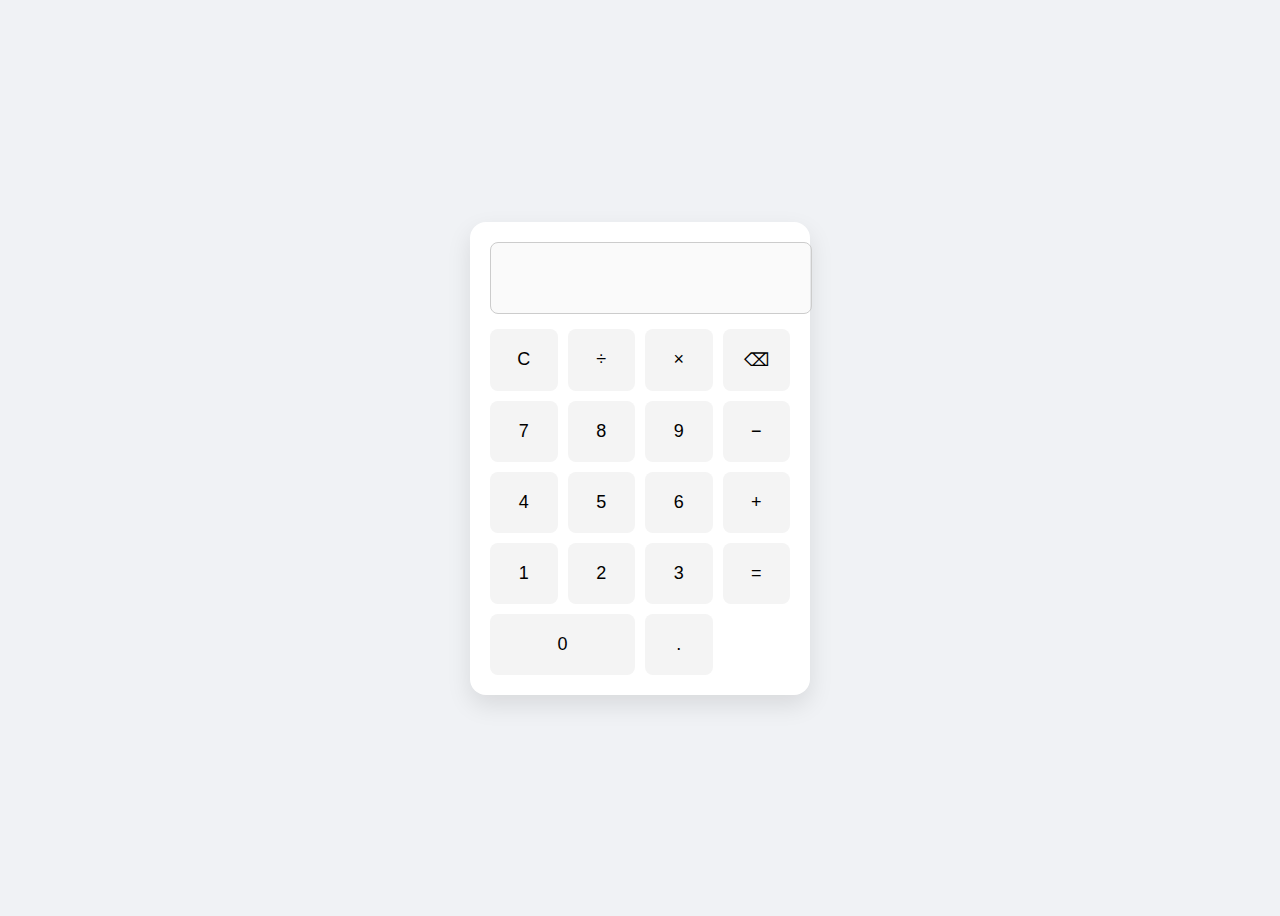
<file: Build a Calculator/index.html>
<!DOCTYPE html>
<html lang="en">
<head>
  <meta charset="UTF-8">
  <meta name="viewport" content="width=device-width, initial-scale=1.0">
  <title>Basic Calculator</title>
  <link rel="stylesheet" href="style.css">
</head>
<body>
  <div class="calculator">
    <input type="text" id="display" disabled>
    <div class="buttons">
      <button onclick="clearDisplay()">C</button>
      <button onclick="appendValue('/')">÷</button>
      <button onclick="appendValue('*')">×</button>
      <button onclick="deleteLast()">⌫</button>

      <button onclick="appendValue('7')">7</button>
      <button onclick="appendValue('8')">8</button>
      <button onclick="appendValue('9')">9</button>
      <button onclick="appendValue('-')">−</button>

      <button onclick="appendValue('4')">4</button>
      <button onclick="appendValue('5')">5</button>
      <button onclick="appendValue('6')">6</button>
      <button onclick="appendValue('+')">+</button>

      <button onclick="appendValue('1')">1</button>
      <button onclick="appendValue('2')">2</button>
      <button onclick="appendValue('3')">3</button>
      <button onclick="calculateResult()">=</button>

      <button onclick="appendValue('0')" class="zero">0</button>
      <button onclick="appendValue('.')">.</button>
    </div>
  </div>

  <script src="script.js"></script>
</body>
</html>
</file>
<file: Build a Calculator/style.css>
body {
  display: flex;
  justify-content: center;
  align-items: center;
  height: 100vh;
  background-color: #f0f2f5;
  font-family: Arial, sans-serif;
}

.calculator {
  background-color: #fff;
  padding: 20px;
  border-radius: 16px;
  box-shadow: 0 10px 25px rgba(0, 0, 0, 0.1);
  width: 300px;
}

#display {
  width: 100%;
  height: 50px;
  font-size: 24px;
  text-align: right;
  margin-bottom: 15px;
  padding: 10px;
  border-radius: 8px;
  border: 1px solid #ccc;
}

.buttons {
  display: grid;
  grid-template-columns: repeat(4, 1fr);
  gap: 10px;
}

button {
  padding: 20px;
  font-size: 18px;
  border: none;
  background-color: #f4f4f4;
  border-radius: 8px;
  cursor: pointer;
  transition: background-color 0.2s;
  }

button:hover {
  background-color: #e0e0e0;
}

.zero {
  grid-column: span 2;
}
</file>
